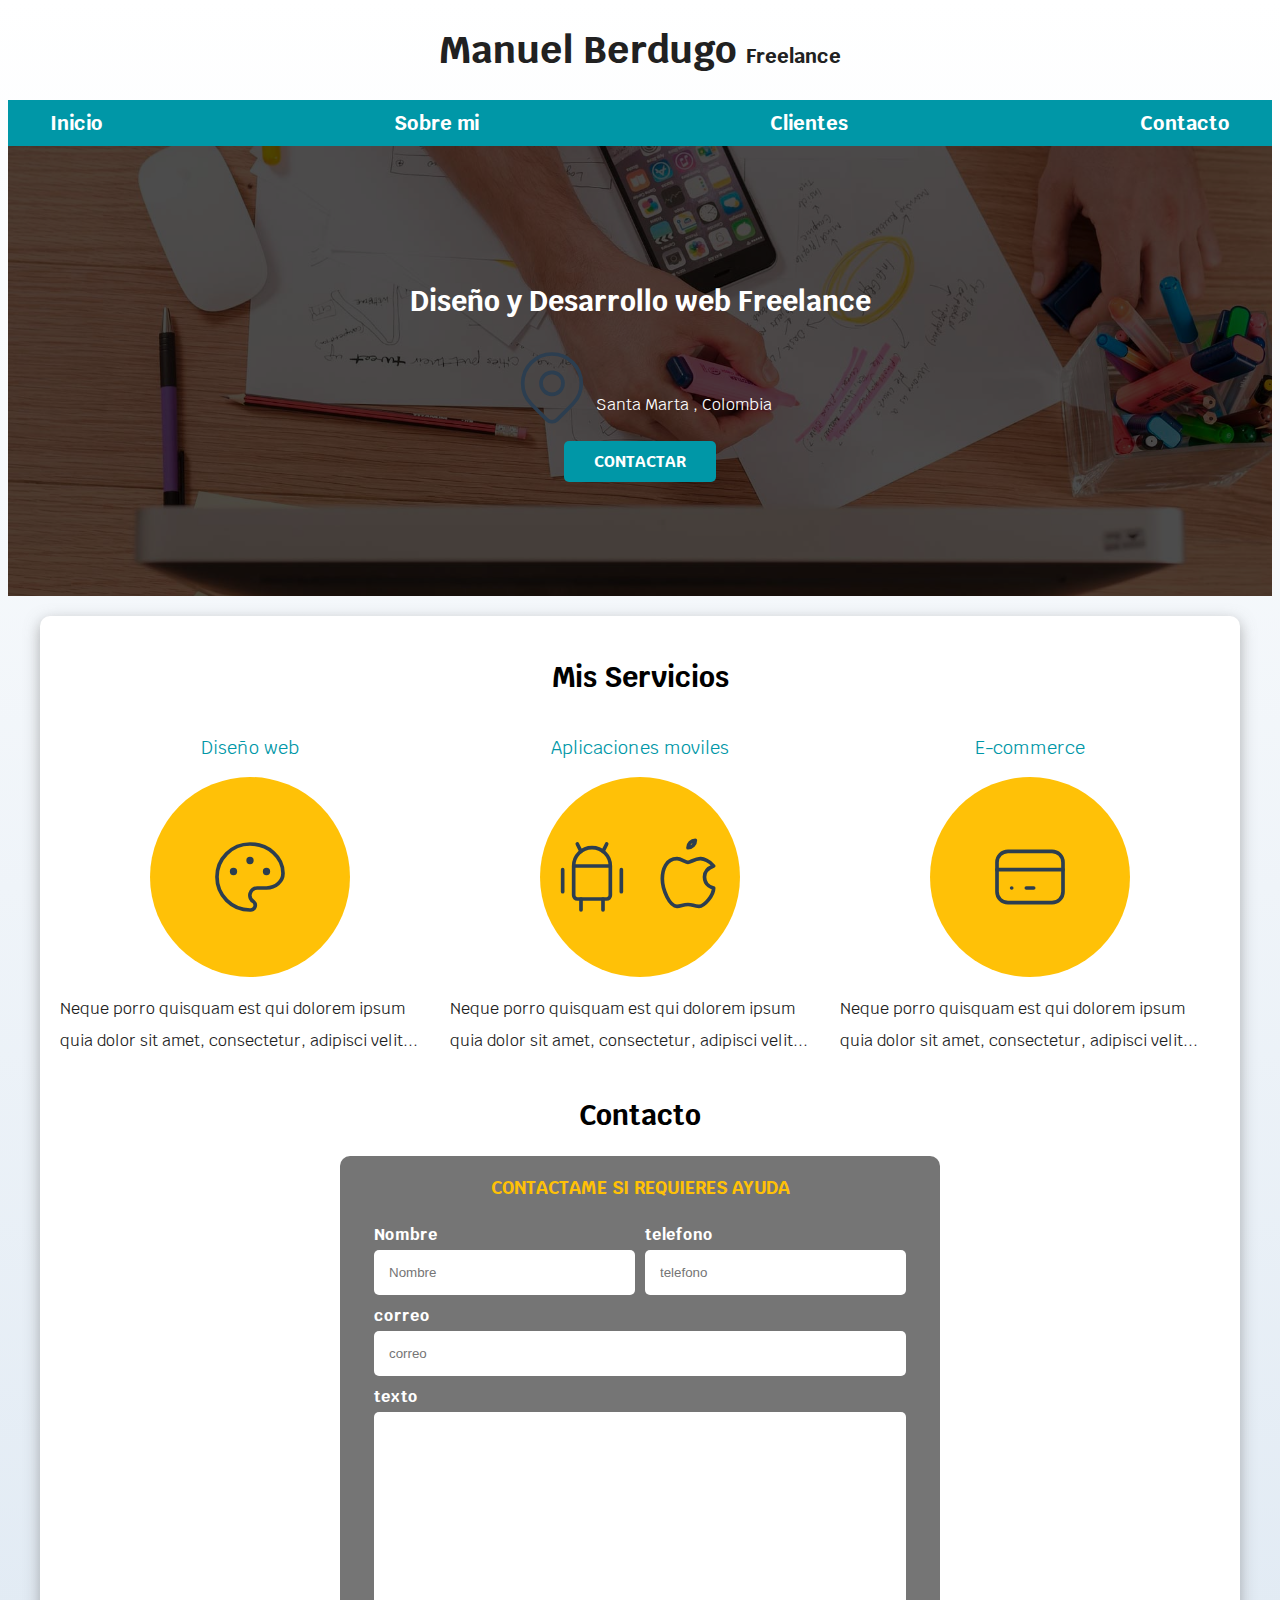
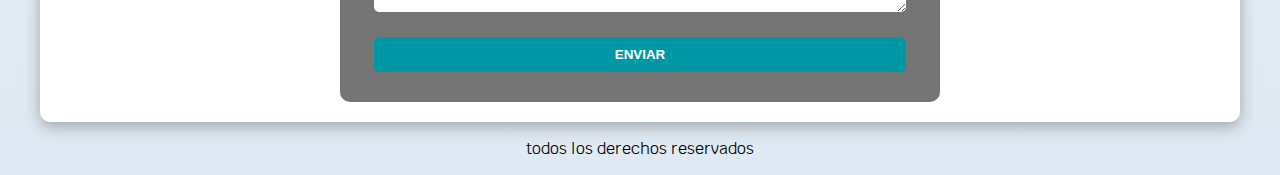
<file: index.html>
<!DOCTYPE html>
<html lang="es">
<head>
    <meta charset="UTF-8">
    <meta http-equiv="X-UA-Compatible" content="IE=edge">
    <meta name="viewport" content="width=device-width, initial-scale=1.0">
    <title>Diseño Freelance </title>
    <link rel="preload" href="css/normalize.css" as="style">
    <link ref="stylesheet" href="css/normalize.css">

    <link rel="preconnect" href="https://fonts.googleapis.com">
    <link rel="preconnect" href="https://fonts.gstatic.com" crossorigin>
    <link href="https://fonts.googleapis.com/css2?family=Krub:wght@400;700&display=swap" rel="stylesheet">
    
    <link rel="preload" href="css\style.css" as="style">
    <link href="css\style.css" rel="stylesheet">
</head>
<body>
    <header>
        <h1 class="titulo">Manuel Berdugo <span>Freelance</span></h1>
    </header>
<div class="nav-bg"> 
    <nav class="navegacion-principal contenedor ">
        <a href="#">Inicio</a>
        <a href="#">Sobre mi</a>
        <a href="#">Clientes</a>
        <a href="#">Contacto</a>

        <!-- Esto es un comentario 
        <img src = "hero.jpg">-->
    </nav> 
</div>



    <section class="hero">
        <div class="contenido-hero">
            <h2 >Diseño y Desarrollo web Freelance</h2>

            
            <div class="ubicacion">
                <svg xmlns="http://www.w3.org/2000/svg" class="icon icon-tabler icon-tabler-map-pin" width="88" height="88" viewBox="0 0 24 24" stroke-width="1" stroke="#2c3e50" fill="none" stroke-linecap="round" stroke-linejoin="round">
                    <path stroke="none" d="M0 0h24v24H0z" fill="none"/>
                    <circle cx="12" cy="11" r="3" />
                    <path d="M17.657 16.657l-4.243 4.243a2 2 0 0 1 -2.827 0l-4.244 -4.243a8 8 0 1 1 11.314 0z" />
                    </svg>
                    <p>Santa Marta , Colombia </p>
            </div>
            
            <a class="boton" href="#">Contactar</a>
        </div>

    
    </section>    
    <main class="contenedor sombra">
        <h2>Mis Servicios </h2>   
            <div class="servicios"> 
                <section class="servicio">
                <h3>Diseño web </h3>
                <div class="iconos">
                    <svg xmlns="http://www.w3.org/2000/svg" class="icon icon-tabler icon-tabler-palette" width="88" height="88" viewBox="0 0 24 24" stroke-width="1" stroke="#2c3e50" fill="none" stroke-linecap="round" stroke-linejoin="round">
                        <path stroke="none" d="M0 0h24v24H0z" fill="none"/>
                        <path d="M12 21a9 9 0 1 1 0 -18a9 8 0 0 1 9 8a4.5 4 0 0 1 -4.5 4h-2.5a2 2 0 0 0 -1 3.75a1.3 1.3 0 0 1 -1 2.25" />
                        <circle cx="7.5" cy="10.5" r=".5" fill="currentColor" />
                        <circle cx="12" cy="7.5" r=".5" fill="currentColor" />
                        <circle cx="16.5" cy="10.5" r=".5" fill="currentColor" />
                    </svg>
                </div>
        <p>Neque porro quisquam est qui dolorem ipsum quia 
        dolor sit amet, consectetur, adipisci velit...</p>
        </section>

        <section class="servicio">
        <h3>Aplicaciones moviles </h3>
        <div class="iconos">
        <svg xmlns="http://www.w3.org/2000/svg" class="icon icon-tabler icon-tabler-brand-android" width="88" height="88" viewBox="0 0 24 24" stroke-width="1" stroke="#2c3e50" fill="none" stroke-linecap="round" stroke-linejoin="round">
            <path stroke="none" d="M0 0h24v24H0z" fill="none"/>
            <line x1="4" y1="10" x2="4" y2="16" />
            <line x1="20" y1="10" x2="20" y2="16" />
            <path d="M7 9h10v8a1 1 0 0 1 -1 1h-8a1 1 0 0 1 -1 -1v-8a5 5 0 0 1 10 0" />
            <line x1="8" y1="3" x2="9" y2="5" />
            <line x1="16" y1="3" x2="15" y2="5" />
            <line x1="9" y1="18" x2="9" y2="21" />
            <line x1="15" y1="18" x2="15" y2="21" />
        </svg>

        <svg xmlns="http://www.w3.org/2000/svg" class="icon icon-tabler icon-tabler-brand-apple" width="88" height="88" viewBox="0 0 24 24" stroke-width="1" stroke="#2c3e50" fill="none" stroke-linecap="round" stroke-linejoin="round">
            <path stroke="none" d="M0 0h24v24H0z" fill="none"/>
            <path d="M9 7c-3 0 -4 3 -4 5.5c0 3 2 7.5 4 7.5c1.088 -.046 1.679 -.5 3 -.5c1.312 0 1.5 .5 3 .5s4 -3 4 -5c-.028 -.01 -2.472 -.403 -2.5 -3c-.019 -2.17 2.416 -2.954 2.5 -3c-1.023 -1.492 -2.951 -1.963 -3.5 -2c-1.433 -.111 -2.83 1 -3.5 1c-.68 0 -1.9 -1 -3 -1z" />
            <path d="M12 4a2 2 0 0 0 2 -2a2 2 0 0 0 -2 2" />
        </svg>
        </div>
        <p>Neque porro quisquam est qui dolorem ipsum quia 
        dolor sit amet, consectetur, adipisci velit...</p>
        </section>


        <section class="servicio">
        <h3>E-commerce</h3>
        <div class="iconos">

        <svg xmlns="http://www.w3.org/2000/svg" class="icon icon-tabler icon-tabler-credit-card" width="88" height="88" viewBox="0 0 24 24" stroke-width="1" stroke="#2c3e50" fill="none" stroke-linecap="round" stroke-linejoin="round">
            <path stroke="none" d="M0 0h24v24H0z" fill="none"/>
            <rect x="3" y="5" width="18" height="14" rx="3" />
            <line x1="3" y1="10" x2="21" y2="10" />
            <line x1="7" y1="15" x2="7.01" y2="15" />
            <line x1="11" y1="15" x2="13" y2="15" />
        </svg>
        </div>


        <p>Neque porro quisquam est qui dolorem ipsum quia 
        dolor sit amet, consectetur, adipisci velit...</p>
        </section>
    </div>

    
    <section>
        <h2>Contacto</h2>
        <form class="formulario">
            <fieldset>
                <legend>Contactame si requieres ayuda </legend>

                <div class="campos"> 

                        <div class="campo">
                            <label>Nombre</label>
                            <input class="input-tex" type = "text" placeholder="Nombre">
                        </div>

                        
                        <div class="campo">
                            <label>telefono</label>
                            <input class="input-tex" type = "tel" placeholder="telefono">
                        </div>
                        

                        <div class="campo">
                            <label>correo</label>
                            <input class="input-tex" type = "email" placeholder="correo">
                        </div>
                        

                        <div class="campo">
                            <label>texto</label>
                            <textarea class="input-tex"></textarea>
                        </div>

                </div>
                

                <div class="enviar">
                    <input class="boton" type="submit" value="enviar">
                </div>
                



            </fieldset>
        </form>
    </section>
</main>

    <footer class="footer">
        <p>todos los derechos reservados </p>
    </footer>
    
</body>
</html>
</file>
